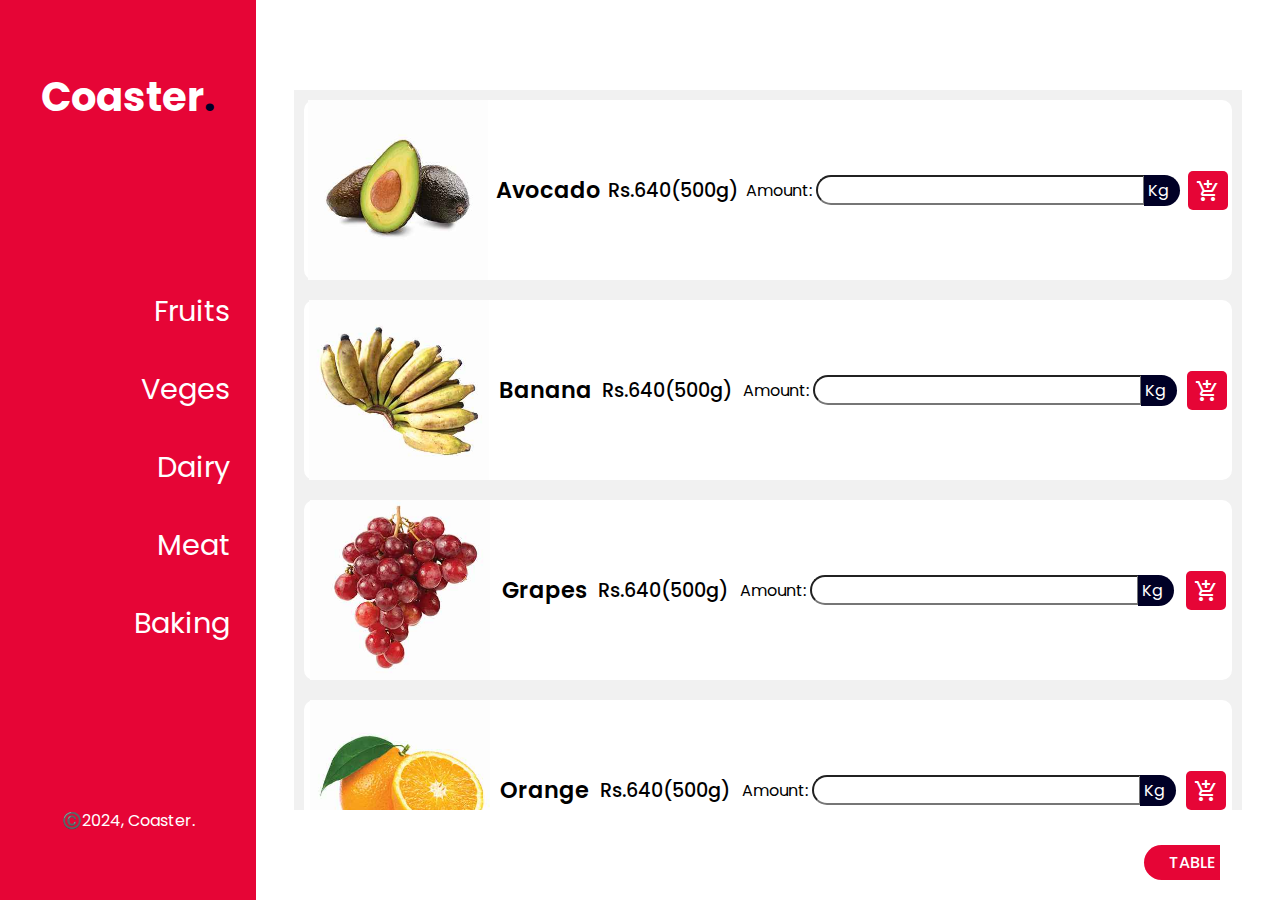
<file: JavascriptAssignment/index.html>
<!DOCTYPE html>
<html lang="en">
<head>
    <meta charset="UTF-8">
    <meta name="viewport" content="width=device-width, initial-scale=1.0">
    <title>Document</title>
    <link rel="stylesheet" href="style.css">
    <link rel="stylesheet" href="https://fonts.googleapis.com/css2?family=Material+Symbols+Outlined:opsz,wght,FILL,GRAD@20..48,100..700,0..1,-50..200" />

</head>
<body>
    <section class="main">
        <section class="nav">
            <h1>Coaster<span>.</span></h1>
            <ul>
                <a href="javascript:void(0);" onclick="showFruits()"><li><p>Fruits</p><img src="./Images/Icons/apple-fruit-icon.png" onclick="showFruits()" alt="Fruit-Icon"></li></a>
                <a href="javascript:void(0);" onclick="showVeges()"><li><p>Veges</p><img src="./Images/Icons/carrot-vegetable-icon.png" onclick="showVeges()" alt="Vege-Icon"></li></a>
                <a href="javascript:void(0);" onclick="showDairy()"><li><p>Dairy</p><img src="./Images/Icons/chocolate-icon.png" alt="Dairy-Icon"></li></a>
                <a href="javascript:void(0);" onclick="showMeat()"><li><p>Meat</p><img src="./Images/Icons/chicken-leg-icon.png" alt="Meat-Icon"></li></a>
                <a href="javascript:void(0);" onclick="showBaking()"><li><p>Baking</p><img src="./Images/Icons/cake-cup-icon.png" alt="Baking-Icon"></li></a>
            </ul>
            <p>©️2024, Coaster.</p>
        </section>

        <section class="container">
            <!-- Fruits container -->
            <section class="product-container" id="fruits">
                <!-- Product Card -->
                <article class="card">
                    <!-- Card Content -->
                    <article class="img"><img src="./Images/fruits/avocado.jpg" alt="Avocado"></article>
                    <article class="name">Avocado</article>
                    <article class="price"><p>Rs.640(500g)</p></article>
                    <article class="quantity">
                        <label for="amount-0">Amount:</label>
                        <input type="number" id="amount-0" step="0.1">
                        <span>Kg</span>
                    </article>
                    <article class="add">
                        <button onclick="addToCart(0)" class="cart-btn"><span class="material-symbols-outlined icon">
                            add_shopping_cart
                            </span></button>
                    </article>

                </article>

                <!-- Product Card -->
                <article class="card">
                    <!-- Card Content -->
                    <article class="img"><img src="./Images/fruits/banana.jpg" alt="Banana"></article>
                    <article class="name">Banana</article>
                    <article class="price"><p>Rs.640(500g)</p></article>
                    <article class="quantity">
                        <label for="amount-1">Amount:</label>
                        <input type="number" id="amount-1" step="0.1">
                        <span>Kg</span>
                    </article>
                    <article class="add">
                        <button onclick="addToCart(1)" class="cart-btn"><span class="material-symbols-outlined icon">
                            add_shopping_cart
                            </span></button>
                    </article>

                </article>

                <!-- Product Card -->
                <article class="card">
                    <!-- Card Content -->
                    <article class="img"><img src="./Images/fruits/grapes.jpg" alt="Grapes"></article>
                    <article class="name">Grapes</article>
                    <article class="price"><p>Rs.640(500g)</p></article>
                    <article class="quantity">
                        <label for="amount-2">Amount:</label>
                        <input type="number" id="amount-2" step="0.1">
                        <span>Kg</span>
                    </article>
                    <article class="add">
                        <button onclick="addToCart(2)" class="cart-btn"><span class="material-symbols-outlined icon">
                            add_shopping_cart
                            </span></button>
                    </article>

                </article>

                <!-- Product Card -->
                <article class="card">
                    <!-- Card Content -->
                    <article class="img"><img src="./Images/fruits/Orange.jpg" alt="Orange"></article>
                    <article class="name">Orange</article>
                    <article class="price"><p>Rs.640(500g)</p></article>
                    <article class="quantity">
                        <label for="amount-3">Amount:</label>
                        <input type="number" id="amount-3" step="0.1">
                        <span>Kg</span>
                    </article>
                    <article class="add">
                        <button onclick="addToCart(3)" class="cart-btn"><span class="material-symbols-outlined icon">
                            add_shopping_cart
                            </span></button>
                    </article>

                </article>

                <!-- Product Card -->
                <article class="card">
                    <!-- Card Content -->
                    <article class="img"><img src="./Images/fruits/papaya.jpg" alt="Papaya"></article>
                    <article class="name">Papaya</article>
                    <article class="price"><p>Rs.640(500g)</p></article>
                    <article class="quantity">
                        <label for="amount-4">Amount:</label>
                        <input type="number" id="amount-4" step="0.1">
                        <span>Kg</span>
                    </article>
                    <article class="add">
                        <button onclick="addToCart(4)" class="cart-btn"><span class="material-symbols-outlined icon">
                            add_shopping_cart
                            </span></button>
                    </article>

                </article>
                
                <!-- Product Card -->
                <article class="card">
                    <!-- Card Content -->
                    <article class="img"><img src="./Images/fruits/water-melon.jpg" alt="Water Melon"></article>
                    <article class="name">Melon</article>
                    <article class="price"><p>Rs.640(500g)</p></article>
                    <article class="quantity">
                        <label for="amount-5">Amount:</label>
                        <input type="number" id="amount-5" step="0.1">
                        <span>Kg</span>
                    </article>
                    <article class="add">
                        <button onclick="addToCart(5)" class="cart-btn"><span class="material-symbols-outlined icon">
                            add_shopping_cart
                            </span></button>
                    </article>

                </article>

            </section>

            <!-- Vege Container -->
            <section class="product-container" id="veges">
                <!-- Product Card -->
                <article class="card">
                    <!-- Card Content -->
                    <article class="img"><img src="./Images/Veges/carrots.jpg" alt="Carrots"></article>
                    <article class="name">Carrots</article>
                    <article class="price"><p>Rs.640(500g)</p></article>
                    <article class="quantity">
                        <label for="amount-6">Amount:</label>
                        <input type="number" id="amount-6" step="0.1">
                        <span>Kg</span>
                    </article>
                    <article class="add">
                        <button onclick="addToCart(6)" class="cart-btn"><span class="material-symbols-outlined icon">
                            add_shopping_cart
                            </span></button>
                    </article>

                </article>

                <!-- Product Card -->
                <article class="card">
                    <!-- Card Content -->
                    <article class="img"><img src="./Images/Veges/onions.jpg" alt="Onions"></article>
                    <article class="name">Onions</article>
                    <article class="price"><p>Rs.640(500g)</p></article>
                    <article class="quantity">
                        <label for="amount-7">Amount:</label>
                        <input type="number" id="amount-7" step="0.1">
                        <span>Kg</span>
                    </article>
                    <article class="add">
                        <button onclick="addToCart(7)" class="cart-btn"><span class="material-symbols-outlined icon">
                            add_shopping_cart
                            </span></button>
                    </article>

                </article>

                <!-- Product Card -->
                <article class="card">
                    <!-- Card Content -->
                    <article class="img"><img src="./Images/Veges/potatos.jpg" alt="Potatos"></article>
                    <article class="name">Potatos</article>
                    <article class="price"><p>Rs.640(500g)</p></article>
                    <article class="quantity">
                        <label for="amount-8">Amount:</label>
                        <input type="number" id="amount-8" step="0.1">
                        <span>Kg</span>
                    </article>
                    <article class="add">
                        <button onclick="addToCart(8)" class="cart-btn"><span class="material-symbols-outlined icon">
                            add_shopping_cart
                            </span></button>
                    </article>

                </article>

                <!-- Product Card -->
                <article class="card">
                    <!-- Card Content -->
                    <article class="img"><img src="./Images/Veges/pumpkins.jpg" alt="Pumpkins"></article>
                    <article class="name">Pumpkins</article>
                    <article class="price"><p>Rs.640(500g)</p></article>
                    <article class="quantity">
                        <label for="amount-9">Amount:</label>
                        <input type="number" id="amount-9" step="0.1">
                        <span>Kg</span>
                    </article>
                    <article class="add">
                        <button onclick="addToCart(9)" class="cart-btn"><span class="material-symbols-outlined icon">
                            add_shopping_cart
                            </span></button>
                    </article>

                </article>

                <!-- Product Card -->
                <article class="card">
                    <!-- Card Content -->
                    <article class="img"><img src="./Images/Veges/tomatos.jpg" alt="Tomatos"></article>
                    <article class="name">Tomatos</article>
                    <article class="price"><p>Rs.640(500g)</p></article>
                    <article class="quantity">
                        <label for="amount-10">Amount:</label>
                        <input type="number" id="amount-10" step="0.1">
                        <span>Kg</span>
                    </article>
                    <article class="add">
                        <button onclick="addToCart(10)" class="cart-btn"><span class="material-symbols-outlined icon">
                            add_shopping_cart
                            </span></button>
                    </article>

                </article>
                
                <!-- Product Card -->
                <article class="card">
                    <!-- Card Content -->
                    <article class="img"><img src="./Images/Veges/cabbage.jpg" alt="Cabbage"></article>
                    <article class="name">Cabbage</article>
                    <article class="price"><p>Rs.640(500g)</p></article>
                    <article class="quantity">
                        <label for="amount-11">Amount:</label>
                        <input type="number" id="amount-11" step="0.1">
                        <span>Kg</span>
                    </article>
                    <article class="add">
                        <button onclick="addToCart(11)" class="cart-btn"><span class="material-symbols-outlined icon">
                            add_shopping_cart
                            </span></button>
                    </article>

                </article>

            </section>

             <!-- Dairy Container -->
             <section class="product-container" id="dairy">
                <!-- Product Card -->
                <article class="card">
                    <!-- Card Content -->
                    <article class="img"><img src="./Images/Dairy/bounty.jpg" alt="Bounty"></article>
                    <article class="name">Bounty</article>
                    <article class="price"><p>Rs.640</p></article>
                    <article class="quantity">
                        <label for="amount-12">Amount:</label>
                        <input type="number" id="amount-12" step="0.1">
                        <span>Qt</span>
                    </article>
                    <article class="add">
                        <button onclick="addToCart(12)" class="cart-btn"><span class="material-symbols-outlined icon">
                            add_shopping_cart
                            </span></button>
                    </article>

                </article>

                <!-- Product Card -->
                <article class="card">
                    <!-- Card Content -->
                    <article class="img"><img src="./Images/Dairy/choc-milk.jpg" alt="Choc Milk"></article>
                    <article class="name">Choc Milk</article>
                    <article class="price"><p>Rs.640</p></article>
                    <article class="quantity">
                        <label for="amount-13">Amount:</label>
                        <input type="number" id="amount-13" step="0.1">
                        <span>Qt</span>
                    </article>
                    <article class="add">
                        <button onclick="addToCart(13)" class="cart-btn"><span class="material-symbols-outlined icon">
                            add_shopping_cart
                            </span></button>
                    </article>

                </article>

                <!-- Product Card -->
                <article class="card">
                    <!-- Card Content -->
                    <article class="img"><img src="./Images/Dairy/creamoo.jpg" alt="Creamoo"></article>
                    <article class="name">Creamoo</article>
                    <article class="price"><p>Rs.640</p></article>
                    <article class="quantity">
                        <label for="amount-14">Amount:</label>
                        <input type="number" id="amount-14" step="0.1">
                        <span>Qt</span>
                    </article>
                    <article class="add">
                        <button onclick="addToCart(14)" class="cart-btn"><span class="material-symbols-outlined icon">
                            add_shopping_cart
                            </span></button>
                    </article>

                </article>

                <!-- Product Card -->
                <article class="card">
                    <!-- Card Content -->
                    <article class="img"><img src="./Images/Dairy/hot-choc.jpg" alt="Hot Choc"></article>
                    <article class="name">Hot Choc</article>
                    <article class="price"><p>Rs.640</p></article>
                    <article class="quantity">
                        <label for="amount-15">Amount:</label>
                        <input type="number" id="amount-15" step="0.1">
                        <span>Qt</span>
                    </article>
                    <article class="add">
                        <button onclick="addToCart(15)" class="cart-btn"><span class="material-symbols-outlined icon">
                            add_shopping_cart
                            </span></button>
                    </article>

                </article>

                <!-- Product Card -->
                <article class="card">
                    <!-- Card Content -->
                    <article class="img"><img src="./Images/Dairy/malt-choc.jpg" alt="Malt Choc"></article>
                    <article class="name">Malt Choc</article>
                    <article class="price"><p>Rs.640</p></article>
                    <article class="quantity">
                        <label for="amount-16">Amount:</label>
                        <input type="number" id="amount-16" step="0.1">
                        <span>Qt</span>
                    </article>
                    <article class="add">
                        <button onclick="addToCart(16)" class="cart-btn"><span class="material-symbols-outlined icon">
                            add_shopping_cart
                            </span></button>
                    </article>

                </article>
                
                <!-- Product Card -->
                <article class="card">
                    <!-- Card Content -->
                    <article class="img"><img src="./Images/Dairy/milk-ice-cream.jpg" alt="Milk Ice cream"></article>
                    <article class="name">Ice cream</article>
                    <article class="price"><p>Rs.640</p></article>
                    <article class="quantity">
                        <label for="amount-17">Amount:</label>
                        <input type="number" id="amount-17" step="0.1">
                        <span>Qt</span>
                    </article>
                    <article class="add">
                        <button onclick="addToCart(17)" class="cart-btn"><span class="material-symbols-outlined icon">
                            add_shopping_cart
                            </span></button>
                    </article>

                </article>

            </section>


            <!-- Meat Container -->
            <section class="product-container" id="meat">
                <!-- Product Card -->
                <article class="card">
                    <!-- Card Content -->
                    <article class="img"><img src="./Images/Meat/1-2.png" alt="Bounty"></article>
                    <article class="name">Steak</article>
                    <article class="price"><p>Rs.640</p></article>
                    <article class="quantity">
                        <label for="amount-18">Amount:</label>
                        <input type="number" id="amount-18" step="0.1">
                        <span>Qt</span>
                    </article>
                    <article class="add">
                        <button onclick="addToCart(18)" class="cart-btn"><span class="material-symbols-outlined icon">
                            add_shopping_cart
                            </span></button>
                    </article>

                </article>

                <!-- Product Card -->
                <article class="card">
                    <!-- Card Content -->
                    <article class="img"><img src="./Images/Meat/2-2.png" alt="Choc Milk"></article>
                    <article class="name">Sausages</article>
                    <article class="price"><p>Rs.640</p></article>
                    <article class="quantity">
                        <label for="amount-19">Amount:</label>
                        <input type="number" id="amount-19" step="0.1">
                        <span>Qt</span>
                    </article>
                    <article class="add">
                        <button onclick="addToCart(19)" class="cart-btn"><span class="material-symbols-outlined icon">
                            add_shopping_cart
                            </span></button>
                    </article>

                </article>

                <!-- Product Card -->
                <article class="card">
                    <!-- Card Content -->
                    <article class="img"><img src="./Images/Meat/3-2.png" alt="Creamoo"></article>
                    <article class="name">Fish</article>
                    <article class="price"><p>Rs.640</p></article>
                    <article class="quantity">
                        <label for="amount-20">Amount:</label>
                        <input type="number" id="amount-20" step="0.1">
                        <span>Qt</span>
                    </article>
                    <article class="add">
                        <button onclick="addToCart(20)" class="cart-btn"><span class="material-symbols-outlined icon">
                            add_shopping_cart
                            </span></button>
                    </article>

                </article>

                <!-- Product Card -->
                <article class="card">
                    <!-- Card Content -->
                    <article class="img"><img src="./Images/Meat/4-2.png" alt="Hot Choc"></article>
                    <article class="name">Fish</article>
                    <article class="price"><p>Rs.640</p></article>
                    <article class="quantity">
                        <label for="amount-21">Amount:</label>
                        <input type="number" id="amount-21" step="0.1">
                        <span>Qt</span>
                    </article>
                    <article class="add">
                        <button onclick="addToCart(21)" class="cart-btn"><span class="material-symbols-outlined icon">
                            add_shopping_cart
                            </span></button>
                    </article>

                </article>

                <!-- Product Card -->
                <article class="card">
                    <!-- Card Content -->
                    <article class="img"><img src="./Images/Meat/5.png" alt="Malt Choc"></article>
                    <article class="name">Prawns</article>
                    <article class="price"><p>Rs.640</p></article>
                    <article class="quantity">
                        <label for="amount-22">Amount:</label>
                        <input type="number" id="amount-22" step="0.1">
                        <span>Qt</span>
                    </article>
                    <article class="add">
                        <button onclick="addToCart(22)" class="cart-btn"><span class="material-symbols-outlined icon">
                            add_shopping_cart
                            </span></button>
                    </article>

                </article>
                
                <!-- Product Card -->
                <article class="card">
                    <!-- Card Content -->
                    <article class="img"><img src="./Images/Meat/eggs.png" alt="Milk Ice cream"></article>
                    <article class="name">Eggs</article>
                    <article class="price"><p>Rs.640</p></article>
                    <article class="quantity">
                        <label for="amount-23">Amount:</label>
                        <input type="number" id="amount-23" step="0.1">
                        <span>Qt</span>
                    </article>
                    <article class="add">
                        <button onclick="addToCart(23)" class="cart-btn"><span class="material-symbols-outlined icon">
                            add_shopping_cart
                            </span></button>
                    </article>

                </article>

            </section>

        </section>

        <!-- Table -->
         <article class="table-backdrop" id="table-backdrop"></article>
        <a href="javascript:void(0)" onclick="showTable()" class="table-btn">TABLE</a>
        <section class="table" id="tab">
           <table id="cart-table">
               <thead>
                   <tr>
                       <th>Product</th>
                       <th>Amount (kg)</th>
                       <th>Price (Lkr)</th>
                       <th>Total (Lkr)</th>
                       <th>Remove</th>
                   </tr>
               </thead>
               <tbody>
               </tbody>
           </table>
           <article class="link-bar">
            <button onclick="addToFavourites()">Add to favourites</button>
            <button onclick="applyFavourites()">Apply favourites</button>
            <button onclick="showCart()">Cart items</button>
            <a href="./billing.html" style="padding: 10px; text-decoration: none; color: #fff; background-color: #e60536; border-radius: 50px;">Purchase</a>
           </article>
        </section>

    </section>



<script src="./animation.js"></script>
<script src="./main.js"></script>
</body>
</html>
</file>
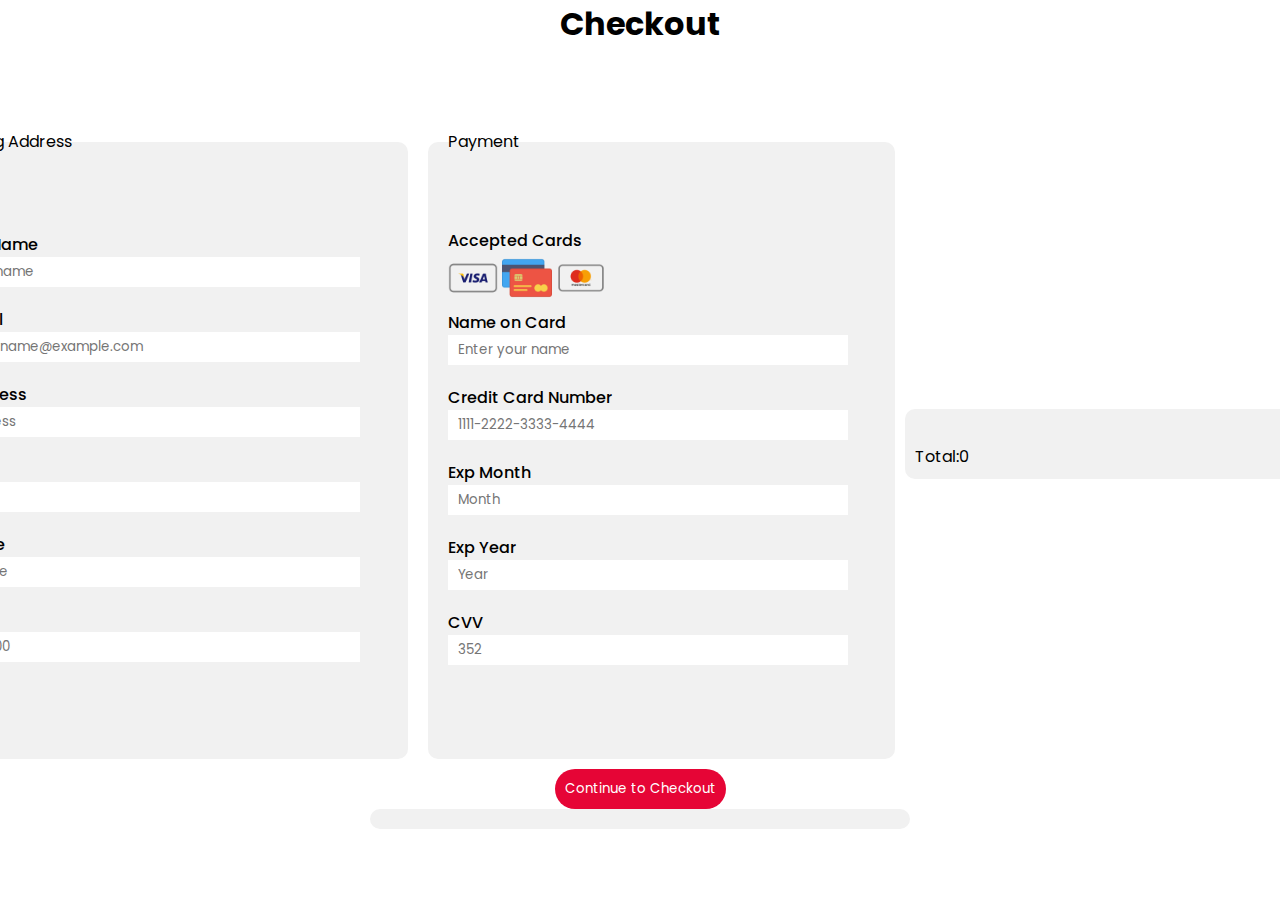
<file: JavascriptAssignment/billing.html>
<!DOCTYPE html>
<html lang="en">
<head>
    <meta charset="UTF-8">
    <meta name="viewport" content="width=device-width, initial-scale=1.0">
    <title>Checkout</title>
    <link rel="stylesheet" href="./billing.css">
</head>
<body>
    <section class="home">
    <header>
        <h1>Checkout</h1>
    </header>
    <main class="container">
        <form id="checkoutForm">
            <fieldset>
                <legend>Billing Address</legend>
                <label for="fname">Full Name</label>
                <input type="text" id="fname" name="firstname" placeholder="Full name" required>
                <label for="email">Email</label>
                <input type="email" id="email" name="email" placeholder="yourname@example.com" required>
                <label for="adr">Address</label>
                <input type="text" id="adr" name="address" placeholder="Adress" required>
                <label for="city">City</label>
                <input type="text" id="city" name="city" placeholder="City" required>
                <label for="state">State</label>
                <input type="text" id="state" name="state" placeholder="State" required>
                <label for="zip">Zip</label>
                <input type="text" id="zip" name="zip" placeholder="00000" required>
            </fieldset>

            <fieldset>
                <legend>Payment</legend>
                <label>Accepted Cards</label>
                <div class="icon-container">
                    <img src="./Images/Icons/visa-icon.png" alt="Visa">
                    <img src="./Images/Icons/credit-card-color-icon.png" alt="">
                   <img src="./Images/Icons/master-card-icon.png" alt="">
                </div>
                <label for="cname">Name on Card</label>
                <input type="text" id="cname" name="cardname" placeholder="Enter your name" required>
                <label for="ccnum">Credit Card Number</label>
                <input type="text" id="ccnum" name="cardnumber" placeholder="1111-2222-3333-4444" required>
                <label for="expmonth">Exp Month</label>
                <input type="text" id="expmonth" name="expmonth" placeholder="Month" required>
                <label for="expyear">Exp Year</label>
                <input type="text" id="expyear" name="expyear" placeholder="Year" required>
                <label for="cvv">CVV</label>
                <input type="text" id="cvv" name="cvv" placeholder="352" required>
            </fieldset>

            <p id="description"></p>
        </form>
        <button type="button" onclick="validateForm()" class="btn">Continue to Checkout</button>
        <p id="errorMessage" class="error"></p>
        <p id="description"></p>
    </main>
</section>


    <script src="./billing.js"></script>
</body>
</html>
</file>
<file: JavascriptAssignment/style.css>
@import url('https://fonts.googleapis.com/css2?family=Poppins:ital,wght@0,100;0,200;0,300;0,400;0,500;0,600;0,700;0,800;0,900;1,100;1,200;1,300;1,400;1,500;1,600;1,700;1,800;1,900&display=swap');

:root{
    --main-color:#e60536;
    --white: #fff;
    --dark:rgb(0, 0, 38) ;
    --sub-bg: #f1f1f1;
}

*{
    padding: 0;
    margin: 0;
    box-sizing: border-box;
    font-family: "Poppins", sans-serif;
}
.main .nav ul a li img{
    display: none;
}
.main{
    width: 100%;
    height: 100vh;
    display: flex;
}
body{
    overflow: hidden;
}

.main .nav{
    display: flex;
    align-items: center;
    justify-content: space-around;
    flex-direction: column;
    width: 20%;
    background-color: var(--main-color);
    z-index: 999;
}
.main .nav h1{
    font-size: 2.5em;
    color: var(--white);
}
.main .nav h1 span{
    color: var(--dark);
}
.main .nav p{
    color: var(--white);
}
.main .nav ul{
    list-style: none;
    width: 100%;
}
.main .nav ul a{
    text-decoration: none;
    padding: 10px;
}
.main .nav ul a li p{
    text-align: right;
    color: var(--white);
    font-size: 1.8em;
    width: 90%;
    padding: 5px 30px 5px 0;
    margin-left: 30px;
    border-top-left-radius: 50px;
    border-bottom-left-radius: 50px;
}
.main .nav ul a li p:hover{
    color: var(--main-color);
    background-color: var(--white);   
}


.main .container{
    display: flex;
    align-items: center;
    justify-content: center;
    height: 100%;
    width: 80%;
    overflow: hidden;
}
.main .container .product-container{
    width: 74%;
    height: 80%;
    position: absolute;
    background-color: var(--sub-bg);
    display: flex;
    flex-wrap: wrap;
    overflow-y: scroll;
    scroll-behavior: smooth;
    transition: 0.6s;
}
.main .container .product-container .card{
    width: 100%;
    height: 20vh;
    margin: 10px;
    border-radius: 10px;
    display: flex;
    align-items: center;
    justify-content: space-around;
    background-color: var(--white);
    transition: 0.2s ease-in-out;
}

/* Product content Styling */
.main .container .product-container .card .img{
    width: 20vh;
    height: 20vh;
}
.main .container .product-container .card .img img{
    width: 100%;
    height: 100%;
}
.main .container .product-container .card .name{
    font-size: 1.4em;
    font-weight: 600;
}
.main .container .product-container .card .price{
    font-size: 1.2em;
    font-weight: 500;
}
.main .container .product-container .card input{
    border-top-left-radius: 50px;
    border-bottom-left-radius: 50px;
    height: 30px;
    padding-left: 10px;
    text-align: right;
    font-size: 1em;
    font-weight: 600;
}
.main .container .product-container .card .quantity span{
    background-color: var(--dark);
    padding: 4px 12px 4px 4px;
    color: var(--white);
    border-top-right-radius: 50px;
    border-bottom-right-radius: 50px;
    margin-left: -5px;
    margin-top: 5px;
}
.main .container .product-container .add .cart-btn{
    border: none;
    background-color: var(--main-color);
    padding: 8px 8px 1px 8px;
    text-align: center;
    color: var(--white);
    border-radius: 5px;
    cursor: pointer;
}




/* Preparing for JS animations */

.main .container #fruits{
    z-index: 1;
}
.main .container #veges{
    z-index: 2;
    transform: translateX(120%);
}
.main .container #dairy{
    z-index: 3;
    transform: translateX(120%);
}
.main .container #meat{
    z-index: 4;
    transform: translateX(120%);
}
.main .container #baking{
    z-index: 5;
    transform: translateX(120%);
}



/* Table styling */
.main .table-btn{
    position: absolute;
    bottom: 20px;
    right: 60px;
    text-decoration: none;
    color: var(--white);
    font-weight: 500;
    padding: 5px 5px 5px 25px;
    border-top-left-radius: 50px;
    border-bottom-left-radius: 50px;
    background-color: var(--main-color);
    transition: 0.1s ease-in-out;
}
.main .table-btn:hover{
    padding: 5px 5px 5px 45px;
}

/* Table Backdrop */
.main .table-backdrop{
    position: absolute;
    width: 100%;
    height: 100%;
    background-color: rgba(0, 0, 0, 0.5);
    opacity: 0;
    display: none;
    z-index: 999999;
    transition: 0.6s ease-in;
}

.main .table{
    position: absolute;
    border-radius: 10px;
    top: 20%;
    left: 25%;
    width: 800px;
    height: 400px;
    background-color: var(--white);
    z-index: 999999;
    display: none;
    box-shadow: 0px 0px 10px #d1d1d1;
    transition: 0.6s ease-in;
}

.main .table table{
    width: 100%;
}
.main .table table td{
    padding-left: 25px;
}
.main .table table td button{
    margin-left: 10px;
    padding-left: 10px;
    padding-right: 10px;
    font-weight: 800;
    border: none;
    background-color: transparent;
    color: var(--main-color);
    text-align: center;
}
.main .table .link-bar{
    width: 100%;
    display: flex;
    align-items: center;
    justify-content: center;
    position: absolute;
    bottom: 10px;
}
.main .table .link-bar button{
    margin: 10px;
    border: none;
    background-color: var(--main-color);
    color: var(--white);
    padding: 10px;
    border-radius: 50px;
    z-index: 9999999999;
    cursor: pointer;
    font-weight: 500;
}

















@media screen and (max-width:600px) {
    .main{
        flex-direction: column-reverse;
    }
    .main .nav{
        width: 100%;
        display: flex;
        align-items: center;
        justify-content: center;
        border-top-left-radius: 30px;
        border-top-right-radius: 30px;
        height: 10vh;
        background-color: var(--main-color);
        overflow: hidden;
    }
    .main .nav h1{
        display: none;
    }
    .main .nav p{
        display: none;
    }
    .main .nav ul a{
        padding: 10px;
    }
    .main .nav ul a li img{
        display: block;
        width:50px;
        filter: grayscale(1) invert(1);
    }
    .main .nav ul a li img:hover{
        filter: grayscale(0);
    }
    .main .nav ul{
        list-style: none;
    }
    .main .nav ul a li{
        display: inline-block;
        margin-left: 5px;
    }
    .main .nav ul a li p{
        display: none;
    }
    .main .container{
        width: 100%;
        height: 90vh;
        overflow: hidden;
    }
    .main .container .product-container{
        width: 85%;
        height: 80%;
        background-color: #f1f1f1;
        display: flex;
        flex-wrap: wrap;
        overflow: scroll;
        justify-content: center;
        position: absolute;
    }
    /* Removing Scroll bar for Opera, Chrome and Safari */
    .main .container .product-container::-webkit-scrollbar{
        display: none;
    }
    /* Removing scroll bar for Edge and firefox */
    .main .container .product-container{
        -ms-overflow-style: none; 
        scrollbar-width: none; 
    }

    .main .container .product-container .card{
        width: 90%;
        height: 40vh;
        margin-top: 10px;
        align-items: flex-start;
        padding-left: 20px;
        background-color: var(--white);
        flex-direction: column;
        border-radius: 10px;
    }
    .main .container .product-container .card img{
        margin-left: 40px;
    }
    .main .container .product-container .card input{
        width: 120px;
    }
    .main .container .product-container .card .add .cart-btn{
        margin-left: 15pc;
        border-radius: 50px;
        padding: 12px 12px 8px 12px;
        margin-bottom: 10px;
    }





    /* Preparing for JS animations */

    .main .container #fruits{
        z-index: 1;
    }
    .main .container #veges{
        z-index: 2;
        transform: translateX(-120%);
    }
    .main .container #dairy{
        z-index: 3;
        transform: translateX(-120%);
    }
    .main .container #meat{
        z-index: 4;
        transform: translateX(-120%);
    }
    .main .container #baking{
        z-index: 5;
        transform: translateX(-120%);
    }


    .main .table-btn{
        left: 40%;
        right:0;
        bottom: 98px;
        z-index: 999;
        width: 100px;
        border-top-right-radius: 50px;
        border-bottom-right-radius: 50px;
    }
    .main .table-btn:hover{
        padding: 5px 45px 5px;
    }

    .main .table{
        left: 5%;
        width: 90%;
        overflow: scroll;
    }
    .main .table .link-bar{
        margin-top: 30%;
    }
    .main .table .link-bar button{
        padding: 5px;
        font-size: 12px;
    }

}
</file>
<file: JavascriptAssignment/billing.css>
@import url('https://fonts.googleapis.com/css2?family=Poppins:ital,wght@0,100;0,200;0,300;0,400;0,500;0,600;0,700;0,800;0,900;1,100;1,200;1,300;1,400;1,500;1,600;1,700;1,800;1,900&display=swap');

:root{
    --main-color:#e60536;
    --white: #fff;
    --dark:rgb(0, 0, 38) ;
    --sub-bg: #f1f1f1;
}

*{
    padding: 0;
    margin: 0;
    box-sizing: border-box;
    font-family: "Poppins", sans-serif;
}
.home{
    width: 100%;
    height: 100vh;
    display: flex;
    align-items: center;
    justify-content: center;
    flex-direction: column;
}
.container{
    width: 100%;
    height: 100%;
    display: flex;
    align-items: center;
    justify-content: center;
    flex-direction: column;
}
.container form{
    display: flex;
    align-items: center;
    justify-content: center;
    margin: 0;
}
.container form fieldset{
    height: 70vh;
    width: 40%;
    margin: 10px;
    display: flex;
    flex-direction: column;
    align-items: flex-start;
    padding-left: 20px;
    background-color: var(--sub-bg);
    justify-content: center;
    border-radius: 10px;
    border: none;
}
.icon-container{
    align-items: center;
    justify-content: center;
}
.icon-container img{
    width: 50px;
}
label{
    font-weight: 500;
}
input{
    width: 400px;
    height: 30px;
    padding-left: 10px;
    margin-bottom: 20px;
    border: none;
}

button{
    border: none;
    background-color: var(--main-color);
    color: var(--white);
    padding: 10px;
    border-radius: 50px;
    cursor: pointer;
}
button:hover{
    padding: 12px;
}

#description{
    width: 60vh;
    border-radius: 10px;
    background-color: var(--sub-bg);
    padding: 10px;
}













@media only screen and (max-width:600px){
    .home{
        height: auto;
    }
    .container form{
        flex-direction: column;
        margin-left: 10px;
    }
    .container form fieldset{
        margin: 20px 0px 20px 0px;
        height: 50vh;
    }
    #description{
        width: 40vh;
        margin-bottom: 10px;
    }
}
</file>
